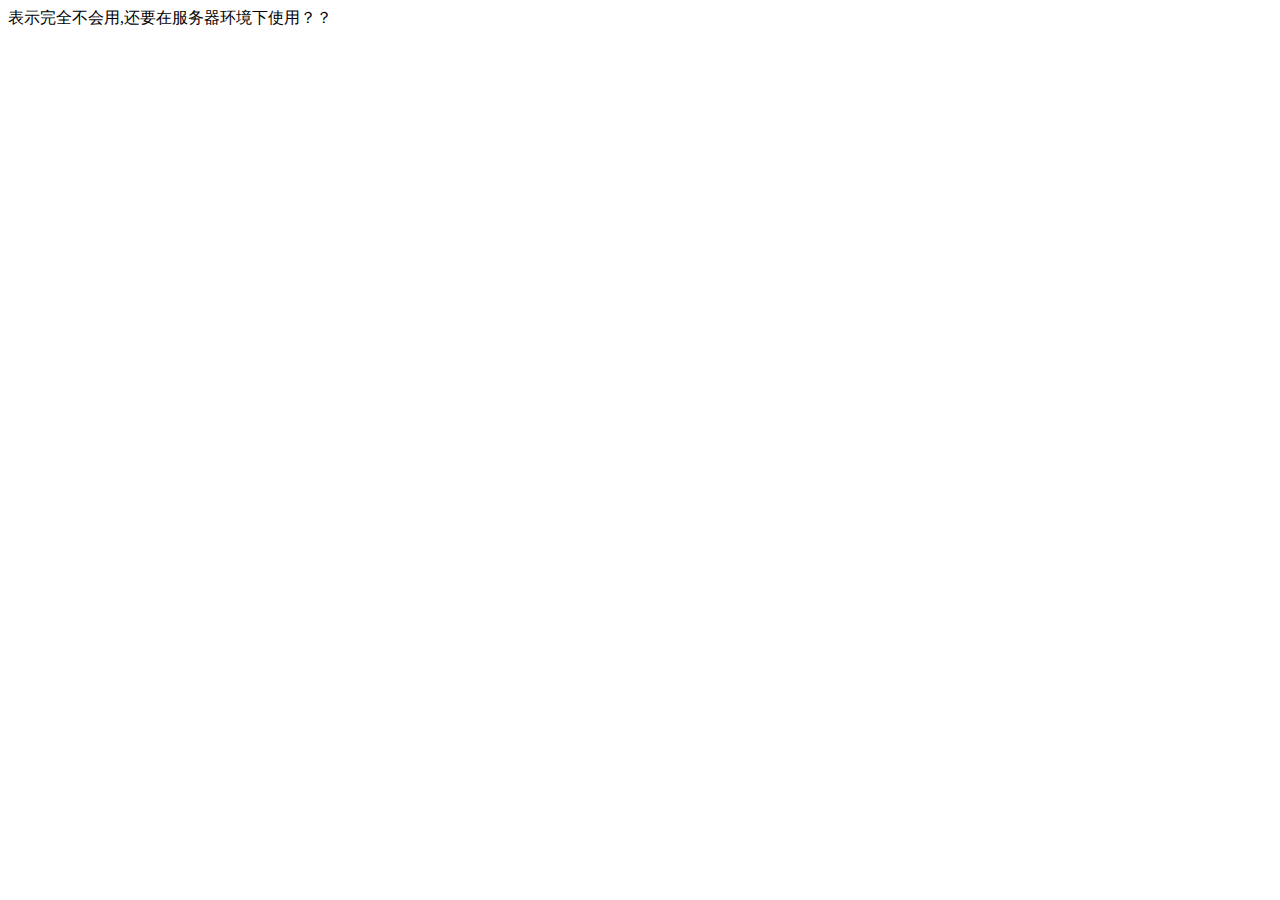
<file: less/index.html>
<!DOCTYPE html>
<html lang="en">
<head>
    <meta charset="UTF-8">
    <meta name="viewport" content="width=device-width, initial-scale=1.0">
    <meta http-equiv="X-UA-Compatible" content="ie=edge">
    <link rel="stylesheet/less" href="index.less">
    <title>Document</title>
</head>
<body>
    表示完全不会用,还要在服务器环境下使用？？
</body>
</html>
</file>
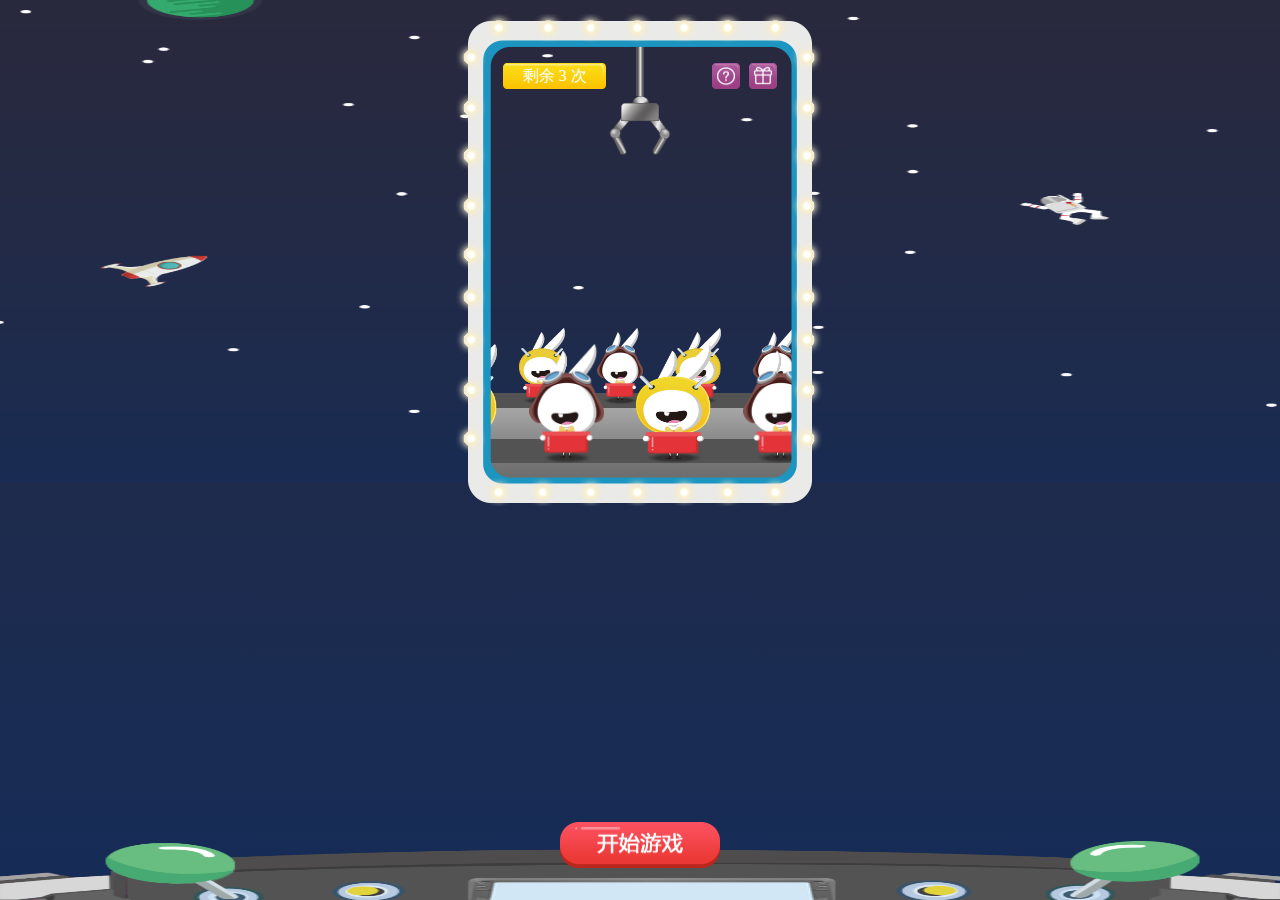
<file: 夹娃娃/index.html>
<!DOCTYPE html>
<html>

<head>
	<meta charset="utf-8">
	<meta name="viewport" content="initial-scale=1.0, maximum-scale=1.0, user-scalable=no" />
	<title></title>
	<link rel="stylesheet" type="text/css" href="css/index.css" />
	<script type="text/javascript">
		document.addEventListener('plusready', function () {
			//console.log("所有plus api都应该在此事件发生后调用，否则会出现plus is undefined。"
		});
	</script>
</head>

<body>
	<div class="main">
		<div class="domBox">
			<div class="jixiebi">
				<div class="jixiebiTou">
				</div>
				<div class="jixiezhuaL">
				</div>
				<div class="jixiezhuaR">
				</div>
				<div class="rabbitItem">
				</div>
			</div>
			<div class="topBtn">
				<div class="gameNum">
					剩余<span class="gametime"> 3 </span>次
				</div>
				<div class="Btns">
					<span class="helpBtn"></span>
					<span class="jiangpinBtn"></span>
				</div>
			</div>
			<div class="domBoxBg">

			</div>
			<div class="domBoxBg2">

			</div>
			<div class="rabbitBox">
				<div class="smallRabbit">
					<div class="smallRabbitItem">

					</div>
					<div class="smallRabbitItem smallyelloRabbit">

					</div>
					<div class="smallRabbitItem">

					</div>
					<div class="smallRabbitItem smallyelloRabbit">

					</div>
					<div class="smallRabbitItem ">

					</div>
					<div class="smallRabbitItem smallyelloRabbit">

					</div>
					<div class="smallRabbitItem">

					</div>
					<div class="smallRabbitItem smallyelloRabbit">

					</div>
				</div>
				<div class="bigRabbit">
					<div class="BigRabbitItem yelloRabbit">
					</div>
					<div class="BigRabbitItem">

					</div>
					<div class="BigRabbitItem yelloRabbit">

					</div>
					<div class="BigRabbitItem">

					</div>
				</div>
			</div>
		</div>
	</div>
	<div class="control">
	</div>
	<div class="play"></div>
	<div class="alret">
		<h1>恭喜你获得6.18元</h1>
		<img src="img/liwu.png" alt="" />
	</div>

	<div class="note module">
		<div class="nip box ">
			<div>
				<h1>恭喜你，夹到兔子啦</h1>
				<p>我终于夹到兔子了，手气好到爆炸，前面几次都有好东西，好玩~~~</p>
				<div class="like">
					<span class="likenum" id="likenum">268</span>人点赞
				</div>
			</div>
		</div>
		<div class="comment">
			<div style="color: #4178f9;padding:10px;font-size:0.9rem;">最新评论</div>
			<div>
				<ul>
					<li>我终于夹到兔子了，手气好到爆炸，前面几次都有好东西，好玩~~~,我要分享给我朋友 </li>
					<li>我终于夹到兔子了，手气好到爆炸，前面几次都有好东西，好玩~~~，我要分享给我朋友</li>
					<li>我终于夹到兔子了，手气好到爆炸，前面几次都有好东西，好玩~~~，我要分享给我朋友</li>
					<li>我终于夹到兔子了，手气好到爆炸，前面几次都有好东西，好玩~~~，我要分享给我朋友</li>
					<li>我终于夹到兔子了，手气好到爆炸，前面几次都有好东西，好玩~~~，我要分享给我朋友</li>
					<li style="text-align:center;">加载完成</li>
				</ul>
			</div>
			<div class="commentL">
				我要评论
			</div>
			<div class="commentR">
				点赞一下
			</div>
		</div>
	</div>
	<div class="fail box module">
		<h2 s>好可惜！失败啦</h2>
		<p style="font-size:0.6rem;">什么都没有夹到，请再试一次</p>
		<p style="padding: 20px;font-size: 1rem;padding-top:35px;">再试一次</p>
	</div>
	<div class="gift box module">
		<h1>恭喜你!成功了</h1>
		<img src="img/liwu.png" alt="" />
		<p style="color:#43b3f7;padding:10px;font-size: 0.7rem;">你获得一个抵用劵，你可以在我的礼物中查看！</p>
		<p style="color:#9cadb7;padding:5px;">优惠码：256464adfada</p>
		<p style="padding: 20px;font-size: 1.1rem;">再来一次</p>
	</div>
	<div class="whitebg"></div>
	<div class="mark"></div>
</body>
<script type="text/javascript" src="js/jquery-1.11.0.js"></script>
<script type="text/javascript">
	window.onload = function () {
		var playGameBox = document.querySelector(".play"), //开始游戏按钮
			gameNumBox = document.querySelector(".gameNum"), //游戏次数
			helpBtnBox = document.querySelector(".helpBtn"), //帮助按钮
			jiangpinBtnBox = document.querySelector(".jiangpinBtn"), //奖品按钮
			smallRabbitBox = document.querySelector(".smallRabbit"), //小兔子行
			smallRabbitItemBox = document.querySelector(".smallRabbitItem"), //小兔子
			bigRabbitBox = document.querySelector(".bigRabbit"), //大兔子行
			BigRabbitItemBox = document.querySelector(".BigRabbitItem"), //大兔子
			markBox = document.querySelector(".mark"), //遮罩
			jixiebiBox = document.querySelector(".jixiebi"), //机械臂
			jixiezhuaLBox = document.querySelector(".jixiezhuaL"), //左爪
			jixiezhuaRBox = document.querySelector(".jixiezhuaR"), //右爪
			alertBox = document.querySelector(".alret"), //弹出层
			rabbitItem = document.querySelector(".rabbitItem"); //夹娃娃
		    note = document.querySelector(".note"); //字条
		    gift = document.querySelector(".gift"); //礼盒
		    fail = document.querySelector(".fail"); //失败
		    whitebg = document.querySelector(".whitebg"); //白色背景
            likenum = document.querySelector(".likenum")//点赞数
            commentR = document.querySelector(".commentR")//点赞

		var smallRabbitItemBoxW = smallRabbitBox.offsetWidth;
		var bigRabbitItemBoxW = bigRabbitBox.offsetWidth;

		var smallRabbitItemBoxAll = document.querySelectorAll(".smallRabbitItem");
		var bigRabbitItemItemBoxAll = document.querySelectorAll(".BigRabbitItem");

		bigRabbitBox.style.width = bigRabbitItemItemBoxAll.length * bigRabbitItemItemBoxAll[0].offsetWidth + "px"
		smallRabbitBox.style.width = smallRabbitItemBoxAll.length * smallRabbitItemBoxAll[0].offsetWidth + "px"
		// console.log(smallRabbitItemBoxAll.length + "-->" + smallRabbitItemBoxW)
		// console.log(bigRabbitItemBoxW)
		var bigtime = setInterval(function () {
			$(bigRabbitBox).animate({
				"left": -(bigRabbitItemItemBoxAll[0].offsetWidth) + "px"
			}, 1000, "linear", function () {
				$(".bigRabbit :first-child").appendTo($(bigRabbitBox));
				$(bigRabbitBox).css("left", 0)
			})
		}, 30)
		var smalltime = setInterval(function () {
			$(smallRabbitBox).animate({
				"left": -(smallRabbitItemBoxAll[0].offsetWidth) + "px"
			}, 1000, "linear", function () {
				$(".smallRabbit :first-child").appendTo($(smallRabbitBox));
				$(smallRabbitBox).css("left", 0)
			})
		}, 30)
		var success = false;
		rabbitItem.onclick = function () {
			var num = parseInt(100 * Math.random());
			whitebg.style.display = "block";
			if (num % 3 == 0) {
				note.style.display = "block";
			} else if (num % 3 == 1) {
				gift.style.display = "block";
			} else if (num % 3 == 2) {
				fail.style.display = "block";
			}
		}
		whitebg.onclick = function () {
			whitebg.style.display = "none";
			note.style.display = "none";
			gift.style.display = "none";
			fail.style.display = "none";
		}
		// note.onclick = function () {
		// 	note.style.display = "none";
		// 	whitebg.style.display = "none";
		// }
        commentR.onclick = function () {
			var i=document.querySelector(".likenum").innerHTML;
			var i=parseInt(i)+1;//parseInt解析字符串并返回一个整数
			document.querySelector(".likenum").innerHTML=i;
		}
		playGameBox.onclick = function () {
			var a=document.querySelector(".gametime").innerHTML;
			if (a > 0) {
			var a=parseInt(a)-1;
			document.querySelector(".gametime").innerHTML=a;
		}
			jixiebiBox.style.height = 330 + "px"; //style.height设置高度
			setTimeout(function () {
				jixiezhuaLBox.style.transform = "rotate(0deg)"; // style.transform旋转角度
				jixiezhuaRBox.style.transform = "rotate(0deg)";
				rabbitItem.style.display = "none";

				if (!success) {
					setTimeout(function () {
						jixiebiBox.style.height = 74.88 + "px";
						jixiezhuaLBox.style.transform = "rotate(-30deg)";
						jixiezhuaRBox.style.transform = "rotate(30deg)";
						rabbitItem.style.display = "block";
					}, 500)
				} else {
				}
			}, 200)
		}
		if (success) {
			clearInterval(bigtime);
		}
	}
</script>

</html>
</file>
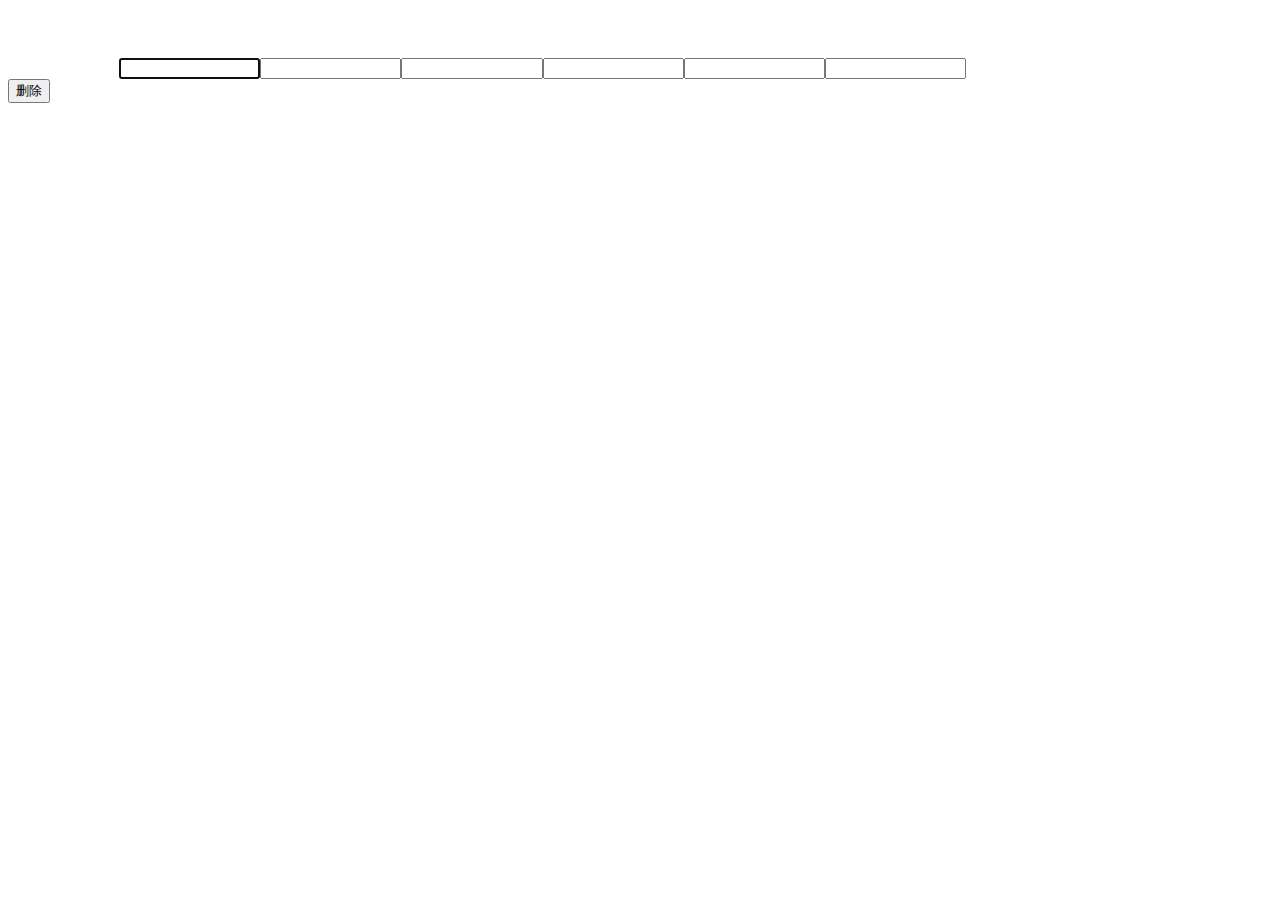
<file: 支付密码框/index.html>
<!DOCTYPE html>
<html lang="en">

<head>
    <meta charset="UTF-8">
    <meta name="viewport" content="width=device-width, initial-scale=1.0">
    <meta http-equiv="X-UA-Compatible" content="ie=edge">
    <title>自定义</title>
    <style>
        #contain {
            text-align: center;
            padding-top: 50px;
            width: 80%;
            margin: auto;
            display: flex;
            flex: auto;
        }

        body {
            position: absolute;
            height: 100%;
            overflow: hidden
        }

        .iptStyle {
            width: 15%;
            text-align: center;
        }
    </style>
</head>

<body>
    <div id="contain">
        <input class="iptStyle" type="tel" maxlength="1" />
        <input class="iptStyle" type="tel" maxlength="1" />
        <input class="iptStyle" type="tel" maxlength="1" />
        <input class="iptStyle" type="tel" maxlength="1" />
        <input class="iptStyle" type="tel" maxlength="1" />
        <input class="iptStyle" type="tel" maxlength="1" />
    </div>
    <button id="btn">删除</button>

    <script>
        var inputList = document.getElementsByTagName("input");
        var btn = document.getElementById("btn");
        var mainBody = document.body;
        var numArray = [];

        mainBody.onmousedown = function (event) {
            event.preventDefault();/*阻止默认失去焦点事件*/
        }
        
        for (let i = 0; i < inputList.length; i++) {
            inputList[i].index = i;
            inputList[i].setAttribute("readOnly", 'true');
            inputList[0].removeAttribute("readOnly");
            inputList[0].focus();

            inputList[i].onkeyup = function () {
                let nextIndex = i + 1;
                if (i < 5) {
                    inputList[i].setAttribute("readOnly", 'true');
                    inputList[nextIndex].removeAttribute("readOnly");
                    inputList[nextIndex].focus();
                };
                if(i<=5){
                    console.log(i);
                //   numArray.push(inputList[i].value);5
                  
                }

                console.log(inputList[5].value);
                // if(i<5){
                //     title += inputList[i].value + '';
                //     console.log(title);
                // }
                // if (inputList[5].value !== '') {
                //     // console.log(title);
                // }

            };

            btn.onmousedown = function (event) {
                var focusObj = document.activeElement;
                let lastindex = focusObj.index - 1;
                if (lastindex >= 0) {
                    inputList[lastindex].removeAttribute("readOnly");
                    inputList[focusObj.index].setAttribute("readOnly", 'true');
                    inputList[focusObj.index].value = '';
                    inputList[lastindex].focus();
                } else {
                    inputList[0].value = '';
                }
            };
        }


    </script>
</body>

</html>
</file>
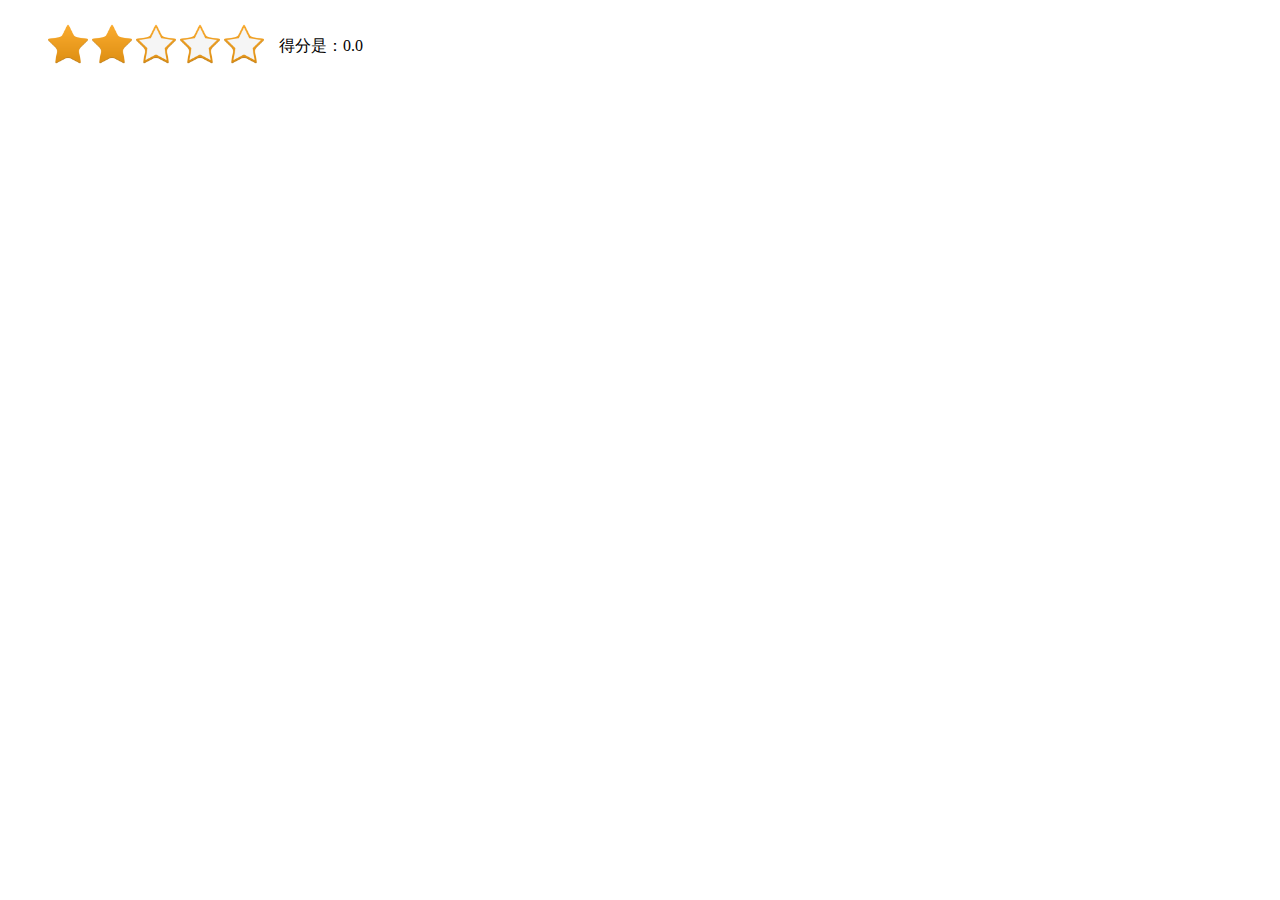
<file: demo/comment/index.html>
<!DOCTYPE html>
<html>

<head>
    <meta charset="UTF-8">
    <title>星星评论</title>
    <script src="jquery-3.2.1.js"></script>
    <style>
        li {
            list-style: none;
            display: inline-block;
        }

        .contain img {
            width: 40px;
        }

        .contain {
            /* display: flex; */
            display: table;
        }

        .score {
            /* vertical-align: middle; */
            display: table-cell;
            vertical-align: middle;
            padding-left: 15px;
        }
    </style>
</head>

<body>
    <div class="contain">
        <ul>
            <li>
                <img src="star-empty.png" alt="星星">
            </li>
            <li>
                <img src="star-empty.png" alt="星星">
            </li>
            <li>
                <img src="star-empty.png" alt="星星">
            </li>
            <li>
                <img src="star-empty.png" alt="星星">
            </li>
            <li>
                <img src="star-empty.png" alt="星星">
            </li>
        </ul>
        <div class="score">得分是：0.0</div>
    </div>

    <script>
        $(function () {
            var $contain = $(".contain")
            var $star = $(".contain li");
            // var $score = $(".score");
            var num = 2;

            function init(num) {
                $star.each(function (index) {
                    if (index < num) {
                        $(this).children("img").attr("src", "star-full.png");
                    } else {
                        $(this).children("img").attr("src", "star-empty.png");
                    }
                })
            };
            init(num);
            $star.on("mouseover", function () {
                init($(this).index() + 1);
                $star.on("click", function () {
                    num = $(this).index() + 1;
                })
            });
            $contain.on("mouseout", function () {
                init(num);
            })

        })
    </script>
</body>

</html>
</file>
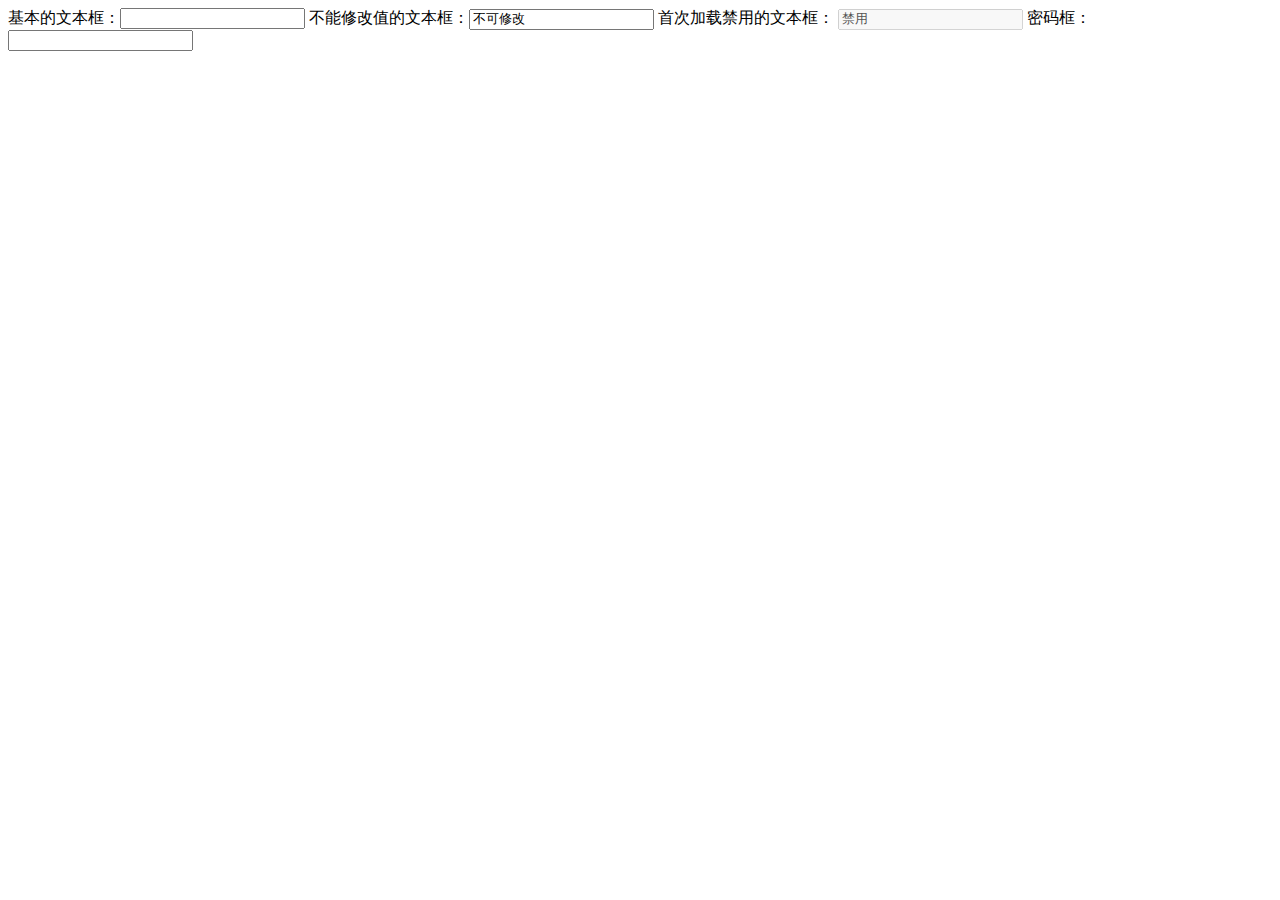
<file: Input/demo1.html>
<!DOCTYPE html>
<html>
<head>
    <meta charset="UTF-8">
    <meta name="viewport" content="width=device-width, initial-scale=1.0">
    <meta http-equiv="X-UA-Compatible" content="ie=edge">
    <title>常用表单元素</title>
</head>
<body>
    <form action="" method="POST"> <!-- action指向的是表单提交到哪里 method的属性是指提交方式的请求-->
        基本的文本框：<input type="text" name="uesrname" id="username"><!-- id作为元素的唯一标识符，name作为与服务器交互数据的HTML元素的服务器端的标示。 -->
        不能修改值的文本框：<input type="text" name="username" readonly value="不可修改"> <!--readonly属性指定文本框内的值不允许修改,可允许js修改-->
        首次加载禁用的文本框： <input type="text"name="username" disabled value="禁用">
        密码框：<input type="password">
    </form>
</body>
</html>
</file>
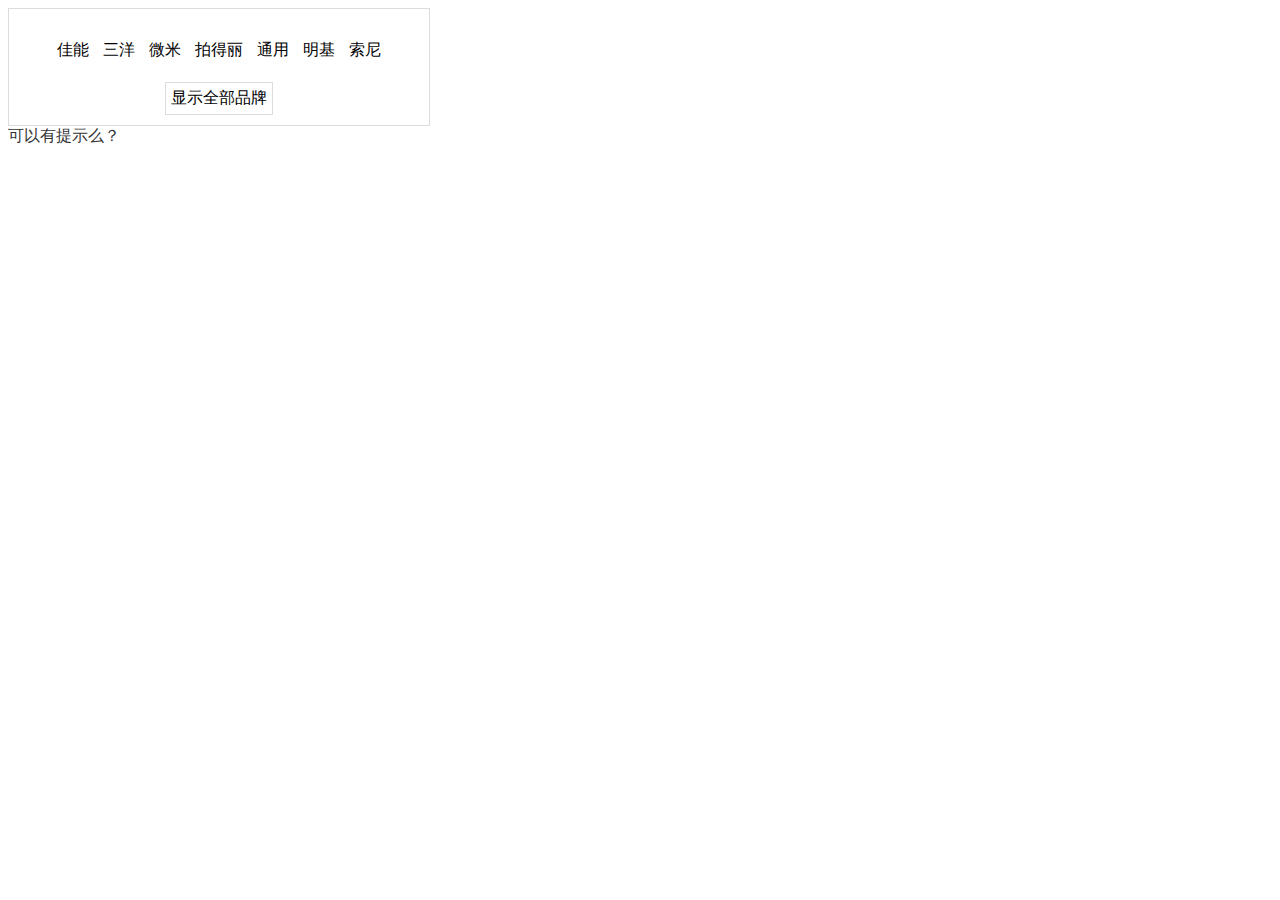
<file: jqCase/case1.html>
<!DOCTYPE html>
<html>

<head>
    <meta charset="utf-8" />
    <meta http-equiv="X-UA-Compatible" content="IE=edge">
    <title>jqueryCase1</title>
    <meta name="viewport" content="width=device-width, initial-scale=1">
    <script src="jquery-3.2.1.js"></script>
    <style>
        a {
            text-decoration: none;
            color: #fff;
        }

        li {
            list-style-type: none;
            padding: 5px;
        }

        .content {
            background: #dcdcdc;
            width: 250px;
            padding: 10px;
            color: #fff;
        }

        .list>li {
            border: 1px solid #a39f9f;
        }

        li>ul {
            display: none;
        }

        .current {
            background: rgb(133, 169, 236);
        }

        .brand {
            width: 400px;
            border: 1px solid #dcdcdc;
            text-align: center;
            padding: 10px;
        }

        .brand ul li {
            display: inline-block;
        }

        /* .brand ul li:nth-child(6)~li {
            display: none;
        } */

        .brand ul {
            padding-left: 0 !important;
        }

        .showMore {
            border: 1px solid #dcdcdc;
            display: inline-block;
            padding: 5px;
        }

        .showMore a {
            color: #333;
        }

        .promoted {
            color: #0007ff;
        }
    </style>
</head>

<body>
    <!-- <div class="content">
        <ul class="list">
            <li>
                <a href="#">衬衫</a>
                <ul>
                    <li>短袖衬衫</li>
                    <li>长袖衬衫</li>
                </ul>
            </li>
            <li>
                <a href="#">卫衣</a>
                <ul>
                    <li>短袖卫衣</li>
                    <li>长袖卫衣</li>
                </ul>
            </li>
            <li>
                <a href="#">裤子</a>
                <ul>
                    <li>七分裤</li>
                    <li>九分裤</li>
                </ul>
            </li>
        </ul>
    </div>

    <div>
        <table id="tb">
            <tbody>
                <tr>
                    <td>第一行</td>
                </tr>
                <tr>
                    <td>第二行</td>
                </tr>
                <tr>
                    <td>第三行</td>
                </tr>
                <tr>
                    <td>第四行</td>
                </tr>
                <tr>
                    <td>第五行</td>
                </tr>
            </tbody>
        </table>
    </div> -->

    <div class="brand">
        <ul>
            <li>佳能</li>
            <li>三洋</li>
            <li>微米</li>
            <li>拍得丽</li>
            <li>通用</li>
            <li>明基</li>
            <li>索尼</li>
            <li>德之杰</li>
            <li>松下</li>
            <li>理光</li>
            <li>奥林巴斯</li>
            <li>爱国者</li>
        </ul>
        <div class="showMore">
            显示全部品牌
        </div>
    </div>

    <!-- <div class="fruits">
        <ul>
            <li title="苹果">苹果</li>
            <li title="橘子">橘子</li>
            <li title="菠萝">菠萝</li>
            <li title="哈蜜瓜">哈蜜瓜</li>
        </ul>
    </div> -->



    <a href="#" title="提示什么的" style="color: #333">可以有提示么？</a>
    <script>
        var $j = jQuery.noConflict(); //可以避免和其他的库冲突很好用 后面的这个jQuery.noConflict()其实是将变量$的控制权让渡给prototype
        $j(function () { // 这个是$（document）.ready 的简写法 建议一行写一个操作
            $j(".list > li > a ").click(function () {
                $j(this).addClass("current") // 给当前元素添加class
                    .next().show() // 下一个元素显示
                    .parent().siblings().children("a").removeClass("current")  // 同级元素a移除current样式
                    .next().hide(); // 它们的下一个元素隐藏
                return false;
            });
            var trs = $j("tbody tr:even").css("background", "#dcdcdc");

            var morlist = $j(".brand ul li:gt(6)")
            morlist.hide();
            $j(".showMore").click(function () {
                morlist.toggle();  //这边是改进后的方法
                $j("li").filter(":contains('三洋')")
                    .toggleClass("promoted")
                if (morlist.is(":visible")) {
                    $j(this).text("精简显示品牌");
                } else {
                    $j(this).text("显示全部品牌");
                }
                //     if (morlist.is(":visible")) { // 如果元素是显示
                //         morlist.hide();
                //         $j("li").removeClass("promoted")
                //         $j(this).text("显示全部品牌");
                //     } else {
                //         morlist.show();
                //         $j(this).text("精简显示品牌");
                //         $j("li").filter(":contains('三洋')")
                //             .addClass("promoted")
                //     }
            });


            // $j("ul").append($j("<li>榴莲</li>"))
        })
    </script>
</body>

</html>
</file>
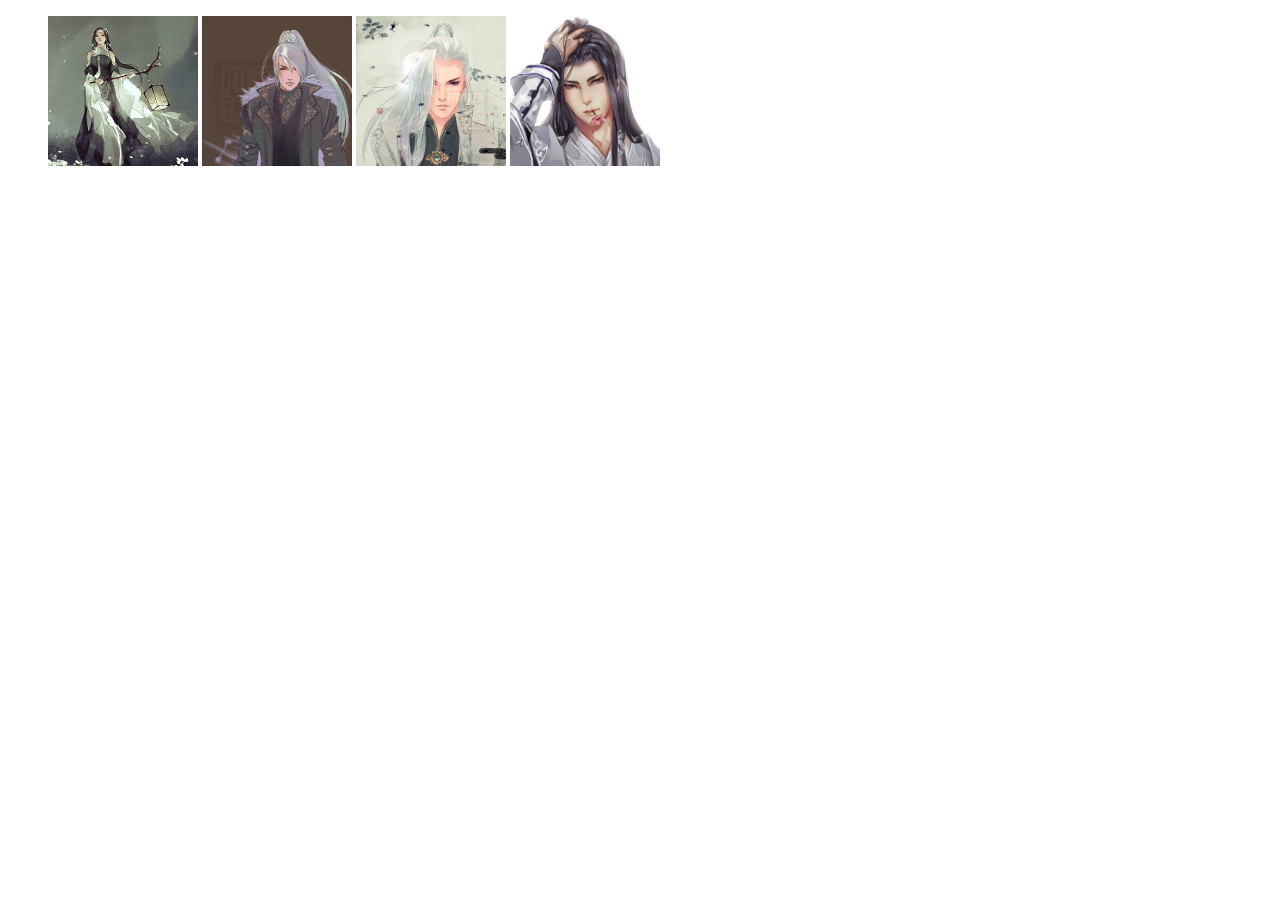
<file: jqCase/case2.html>
<!DOCTYPE html>
<html lang="en">

<head>
    <meta charset="UTF-8">
    <meta name="viewport" content="width=device-width, initial-scale=1.0">
    <meta http-equiv="X-UA-Compatible" content="ie=edge">
    <title>图片提示</title>
    <script src="jquery-3.2.1.js"></script>
    <style>
        .img-alt img {
            width: 150px;
            height: 150px;
        }

        img {
            width: 100%;
            height: 100%;
        }

        li {
            display: inline-block;
        }

        #tooltip {
            width: 300px;
            height: 300px;
            position: absolute;
        }

        #tooltip div {
            background-color: black;
            color: #fff;
            margin-top: -34px;
            padding: 5px;
            text-align: center;
            z-index: 10;
            opacity: 0.6;
        }
    </style>
</head>

<body>
    <div class="img-alt">
        <ul>
            <li>
                <img src="images/jx1.jpg" alt="剑三" title="剑三花姐">
            </li>
            <li>
                <img src="images/jx2.jpg" alt="剑三" title="剑三炮哥">
            </li>
            <li>
                <img src="images/jx3.jpg" alt="剑三" title="剑三道长">
            </li>
            <li>
                <img src="images/jx4.jpg" alt="剑三" title="剑三花哥">
            </li>
        </ul>
    </div>

    <script>
        $(function () {
            var x = 10;
            var y = 20;
            $(".img-alt img").mouseover(function (e) {
                this.myTitle = this.title;
                this.title = '';
                var imgTitle = this.myTitle ? "<div>" + this.myTitle + "</div>" : ""; // 提示文字
                var toolimg = "<div id='tooltip'><img src='" + this.src + "'alt='产品预览图'/>" + imgTitle + "</div>";
                $("body").append(toolimg); //添加div到文本中
                $("#tooltip")
                    .css({
                        "top": (e.pageY + y) + "px",
                        "left": (e.pageX + x) + "px"
                    });
            }).mouseout(function () {
                this.title = this.myTitle;
                $("#tooltip").remove(); //移除
            })
        });
    </script>
</body>

</html>
</file>
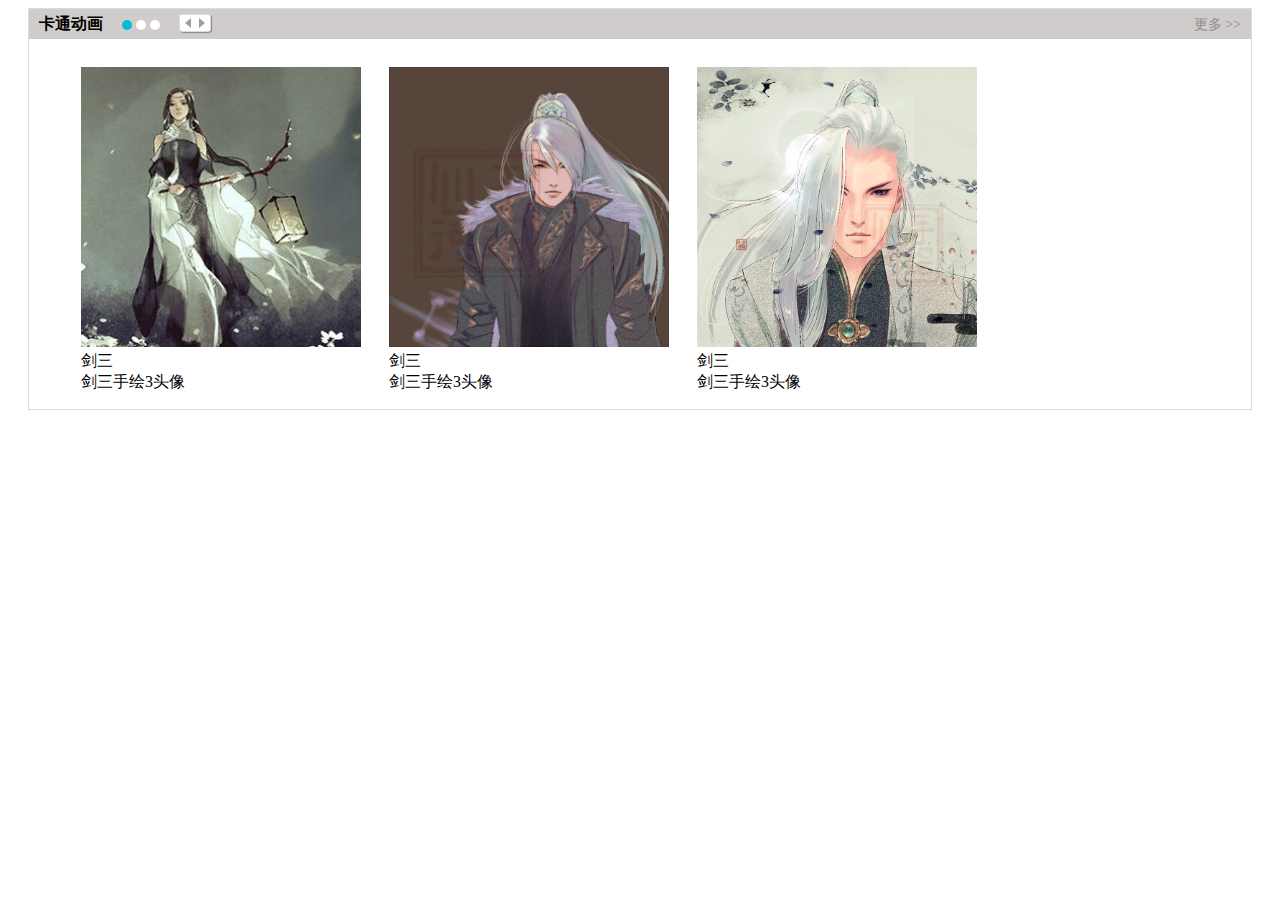
<file: jqCase/case3.html>
<!DOCTYPE html>
<html lang="en">

<head>
    <meta charset="UTF-8">
    <meta name="viewport" content="width=device-width, initial-scale=1.0">
    <meta http-equiv="X-UA-Compatible" content="ie=edge">
    <title>Document</title>
    <script src="jquery-3.2.1.js"></script>
    <style>
        a {
            text-decoration: none;
        }

        li {
            list-style: none;
            display: inline-block;
        }

        .slider {
            border: 1px solid #dcdcdc;
            margin: 0 20px;
            overflow: hidden;
            height: 400px;
        }

        .title {
            font-weight: 600;
            padding-right: 15px;
        }

        .contain-header {
            background: #d1cccc;
            padding: 0px 10px;
            height: 30px;
            line-height: 30px;

        }

        .contain-header div {
            display: inline-block;
        }

        .dot {
            padding-right: 15px;
        }

        .dot div {
            background: #fff;
            width: 10px;
            height: 10px;
            vertical-align: middle;
            border-radius: 50%;
            cursor: pointer;
        }

        .selected {
            background: #00bcd4 !important;
        }

        .paging {
            border: 1px solid #dcdcdc;
            height: 16px;
            position: relative;
            line-height: 8px;
            top: -4px;
            background: #fff;
            border-radius: 12%;
            box-shadow: 1px 1px 1px #888;
        }

        .bt-left {
            width: 0;
            height: 0;
            border: 5px solid transparent;
            border-right: 6px solid #9e9e9e;
            top: 3px;
            position: relative;
            cursor: pointer;
            margin-right: 4px;
        }

        .bt-right {
            width: 0;
            height: 0;
            border: 5px solid transparent;
            border-left: 6px solid #9e9e9e;
            top: 3px;
            position: relative;
            cursor: pointer;
        }

        .more {
            float: right;
            vertical-align: middle;
        }

        .more a {
            font-size: 14px;
            color: #8f8a8a;
        }

        .contain img {
            width: 100%;
            height: 250px;
        }

        .contain {
            width: 100%;
            /* display: flex; */
        }

        .item {
            padding: 12px;
        }

        .item img {
            width: 280px;
            height: 280px;
        }
    </style>
</head>

<body>
    <!-- <div id="content">
        外层div元素
        <span>内层div元素</span>
        外层div元素
    </div>-->
    <!-- <div id="msg"></div> 
    <form action="case1.html">
        用户名：<input type="text" id="username" placeholder="请输入用户名">
        <input type="submit" value="提交" id="sub">
    </form> -->

    <div class="slider">
        <div class="contain-header">
            <div class="title">卡通动画</div>
            <div class="dot">
                <div class="selected">&nbsp;</div>
                <div>&nbsp;</div>
                <div>&nbsp;</div>
            </div>
            <div class="paging">
                <div class="bt-left"></div>
                <div class="bt-right"></div>
            </div>
            <div class="more">
                <a href="#">更多 >></a>
            </div>
        </div>
        <ul>
            <li>
                <div class="item">
                    <img src="images/jx1.jpg" alt="头像">
                    <div>剑三</div>
                    <div>剑三手绘3头像</div>
                </div>
            </li>
            <li>
                <div class="item">
                    <img src="images/jx2.jpg" alt="头像">
                    <div>剑三</div>
                    <div>剑三手绘3头像</div>
                </div>
            </li>
            <li>
                <div class="item">
                    <img src="images/jx3.jpg" alt="头像">
                    <div>剑三</div>
                    <div>剑三手绘3头像</div>
                </div>
            </li>
            <li>
                <div class="item">
                    <img src="images/jx1.jpg" alt="头像">
                    <div>剑三</div>
                    <div>剑三手绘3头像</div>
                </div>
            </li>
            <li>
                <div class="item">
                    <img src="images/jx1.jpg" alt="头像">
                    <div>剑三</div>
                    <div>剑三手绘3头像</div>
                </div>
            </li>
            <li>
                <div class="item">
                    <img src="images/jx1.jpg" alt="头像">
                    <div>剑三</div>
                    <div>剑三手绘3头像</div>
                </div>
            </li>
        </ul>
    </div>
    <script>
        // $(function () {
        //     $("span").bind("click", function (e) {
        //         var txt = $("#msg").html() + "<p>内层元素被点</p>";
        //         $("#msg").html(txt);
        //         e.stopPropagation();  //停止冒泡事件
        //     });
        //     $("#content").bind("click", function () {
        //         var txt = $("#msg").html() +"<p>外层元素被点</p>";
        //         $("#msg").html(txt);
        //     });
        //     $("body").bind("click", function () {
        //         var txt = $("#msg").html() + "<p>body元素被点</p>";
        //         $("#msg").html(txt);
        //     });

        //     $("#sub").bind("click",function(event){
        //       var username =  $("#username").val();
        //       if(username ==""){
        //           $("#msg").html("<p>文本框不能为空</p>");
        //             // event.preventDefault() // 阻止默认行为 ,一切阻止的行为都可以用return行为；          
        //             return false;
        //       }
        //     })
        // })

        $(function () {
            var page = 1; //初始化当前版面为一
            var i = 4; // 每个版面放4张图片
            
            $(".bt-right").bind("click", function () {
                var $v_width = $("ul").width();
                
            })
        })
    </script>
</body>

</html>
</file>
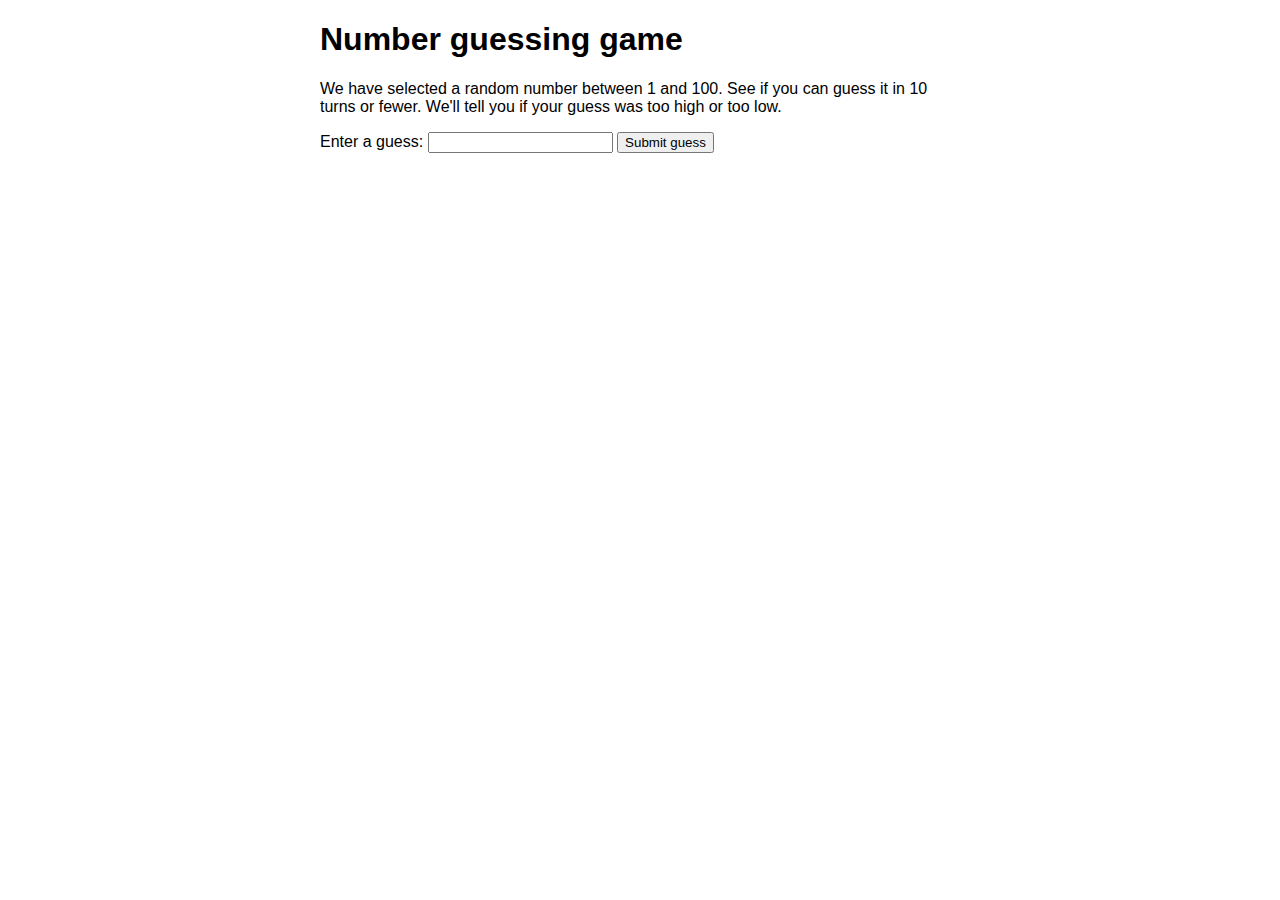
<file: KnowJS/demo3MDN.html>
<!DOCTYPE html>
<html>

<head>
    <meta charset="utf-8">

    <title>Number guessing game</title>

    <style>
        html {
            font-family: sans-serif;
        }

        body {
            width: 50%;
            max-width: 800px;
            min-width: 480px;
            margin: 0 auto;
        }

        .lastResult {
            color: white;
            padding: 3px;
        }
    </style>
</head>

<body>
    <h1>Number guessing game</h1>

    <p>We have selected a random number between 1 and 100. See if you can guess it in 10 turns or fewer. We'll tell you if your
        guess was too high or too low.</p>

    <div class="form">
        <label for="guessField">Enter a guess: </label>
        <input type="text" id="guessField" class="guessField">
        <input type="submit" value="Submit guess" class="guessSubmit">
    </div>

    <div class="resultParas">
        <p class="guesses"></p>
        <p class="lastResult"></p>
        <p class="lowOrHi"></p>
    </div>

    <script>
        // 这个是我的版本 ，完全写不出来
        // var randomNum = Math.floor((Math.random() * 100) + 1) //获取1到100的随机数
        // //   for(var i = 1; i<=10; i++){ //玩家从1开始

        // //   }
        // function games(val) { //为玩家提供一个猜游戏的方法
        //     var inputVal = document.getElementById("guessField").value //获取用户输入的值
        //     if (inputVal == randomNum) { //检查是否是正确数字
        //         console.log("恭喜你闯关成功")
        //     } else {
        //         console.log("很遗憾失败了")
        //     }
        // }
        // var btn = document.querySelector(".guessSubmit")
        // btn.addEventListener("click", games) //指定元素添加点解事件句柄

        // 这个是官方版本
        
    </script>
</body>

</html>
</file>
<file: 夹娃娃/css/index.css>
html,
body,
div,
span,
applet,
object,
iframe,
h1,
h2,
h3,
h4,
h5,
h6,
p,
blockquote,
pre,
a,
abbr,
acronym,
address,
big,
cite,
code,
del,
dfn,
em,
img,
ins,
kbd,
q,
s,
samp,
small,
strike,
strong,
sub,
sup,
tt,
var,
b,
u,
i,
center,
dl,
dt,
dd,
ol,
ul,
li,
fieldset,
form,
label,
legend,
table,
caption,
tbody,
tfoot,
thead,
tr,
th,
td,
article,
aside,
canvas,
details,
embed,
figure,
figcaption,
footer,
header,
hgroup,
menu,
nav,
output,
ruby,
section,
summary,
time,
mark,
audio,
video {
  margin: 0;
  padding: 0;
  border: 0;
  font-size: 100%;
  font: inherit;
  vertical-align: baseline;
}


/* HTML5 display-role reset for older browsers */

article,
aside,
details,
figcaption,
figure,
footer,
header,
hgroup,
menu,
nav,
section {
  display: block;
}

body {
  line-height: 1;
}

ol,
ul {
  list-style: none;
  margin: 5px;
}

blockquote,
q {
  quotes: none;
}

blockquote:before,
blockquote:after,
q:before,
q:after {
  content: '';
  content: none;
}

table {
  border-collapse: collapse;
  border-spacing: 0;
}

body,
html {
  position: relative;
  width: 100%;
  height: 100%;
  background: linear-gradient(#29293e, #152c57);
}

.mainTit {
  width: 100%;
  height: 4.18rem;
  line-height: 4.18rem;
  text-align: center;
  font-size: 1.56rem;
  color: #333;
  background-color: #fff;
}

@media screen and (max-width: 320px) {
  .main {
    position: relative;
    transform: scale(0.8);
    left: -8px;
    top: -50px;
  }
}

.main {
  width: 100%;
  height: 28.81rem;
  background: url(../img/beijing.png) center top no-repeat;
  background-size: 100% 41.68rem;
  padding-top: 1.31rem;
}

.main .domBox {
  position: relative;
  width: 21.5rem;
  height: 30.12rem;
  margin: 0 auto;
}

.main .domBox .jixiebi {
  position: absolute;
  left: 0;
  right: 0;
  margin: 0 auto;
  width: 2.43rem;
  transition: all .5s;
  height: 4.68rem;
  background: url(../img/guanzi.png) center top no-repeat;
  background-size: 0.5rem 100%;
}

.main .domBox .jixiebi .jixiebiTou {
  position: absolute;
  left: 0;
  right: 0;
  margin: 0 auto;
  bottom: -25px;
  width: 2.43rem;
  height: 1.56rem;
  background: url(../img/jixiebitou.png) center center no-repeat;
  background-size: 2.43rem 1.56rem;
  z-index: 9;
}

.main .domBox .jixiebi>div {
  position: absolute;
  width: 1.87rem;
  height: 2.18rem;
  transition: all .25s;
}

.main .domBox .jixiebi .jixiezhuaL {
  left: -10px;
  bottom: -55px;
  background: url(../img/zuobian.png) center top no-repeat;
  background-size: 1.87rem 2.18rem;
  transform: rotate(-30deg);
}

.main .domBox .jixiebi .jixiezhuaR {
  left: 18px;
  bottom: -55px;
  background: url(../img/youbian.png) center top no-repeat;
  background-size: 1.87rem 2.18rem;
  transform: rotate(30deg);
}

.main .domBox .topBtn {
  position: absolute;
  width: 21.5rem;
  height: 1.4rem;
  top: 2.62rem;
}

.main .domBox .topBtn .gameNum {
  float: left;
  width: 103.5px;
  height: 1.62rem;
  line-height: 1.62rem;
  text-align: center;
  font-size: 16px;
  color: #FFFFFF;
  margin-left: 2.18rem;
  background: url(../img/gameNum.png) center center no-repeat;
  background-size: 103.5px 1.62rem;
}

.main .domBox .topBtn .Btns {
  float: right;
  width: 6.25rem;
  height: 1.62rem;
  font-size: 0;
}

.main .domBox .topBtn .Btns span {
  display: inline-block;
  width: 1.75rem;
  height: 1.62rem;
}

.main .domBox .topBtn .Btns .helpBtn {
  background: url(../img/q1.png) center center no-repeat;
  background-size: 1.75rem 1.62rem;
  margin-right: 0.56rem;
}

.main .domBox .topBtn .Btns .jiangpinBtn {
  background: url(../img/w1.png) center center no-repeat;
  background-size: 1.75rem 1.62rem;
}

.main .domBox .domBoxBg {
  position: absolute;
  left: 0;
  top: 0;
  width: 21.5rem;
  height: 30.12rem;
  background: url(../img/lampBorder.png) center center no-repeat;
  background-size: 21.5rem 30.12rem;
  z-index: 9;
}

.main .domBox .domBoxBg2 {
  position: absolute;
  padding: 0.12rem;
  left: -15px;
  top: -7px;
  width: 23rem;
  height: 30.5rem;
  background: url(../img/lamp.png) center center no-repeat;
  background-size: 23rem 31rem;
  z-index: 9;
}

.main .domBox .rabbitBox {
  position: absolute;
  left: 0;
  right: 0;
  margin: 0 auto;
  bottom: 1.56rem;
  overflow: hidden;
  z-index: 1;
  width: 20.5rem;
  height: 9.75rem;
  background: url(../img/zhantai.png) left bottom no-repeat;
  background-size: 21.5rem 5.31rem;
}

.main .domBox .rabbitBox .bigRabbit {
  position: absolute;
  bottom: 14px;
  height: 7.5rem;
}

.main .domBox .rabbitBox .bigRabbit .BigRabbitItem {
  width: 4.68rem;
  height: 7.5rem;
  padding: 0 16px;
  float: left;
  background: url(../img/tuzi1.png) center center no-repeat;
  background-size: 4.68rem 7.5rem;
}

.main .domBox .rabbitBox .bigRabbit .yelloRabbit {
  background: url(../img/tuzi2.png) center center no-repeat;
  background-size: 4.68rem 7.5rem;
}

.main .domBox .rabbitBox .smallRabbit {
  position: absolute;
  bottom: 30px;
  height: 7.5rem;
}

.main .domBox .rabbitBox .smallRabbit .smallRabbitItem {
  width: 2.87rem;
  height: 4.84rem;
  padding: 0 16px;
  float: left;
  background: url(../img/tuzi1xiao.png) center center no-repeat;
  background-size: 2.87rem 4.84rem;
}

.main .domBox .rabbitBox .smallRabbit .smallyelloRabbit {
  background: url(../img/tuzi2xiao.png) center center no-repeat;
  background-size: 2.87rem 4.84rem;
}

.control {
  position: absolute;
  bottom: 0;
  width: 100%;
  height: 3.71rem;
  background: url(../img/control.png) center center no-repeat;
  background-size: 100% 3.71rem;
}

.play {
  position: absolute;
  bottom: 2rem;
  left: 0;
  right: 0;
  margin: 0 auto;
  z-index: 999;
  width: 10rem;
  height: 2.9rem;
  background: url(../img/playGame.png) left top no-repeat;
  background-size: 10rem 2.9rem;
}

.mark {
  display: none;
  position: absolute;
  z-index: 999;
  left: 0;
  top: 0;
  width: 100%;
  height: 100%;
  background: #000;
  opacity: 0.4;
}

.alret {
  display: none;
  position: absolute;
  height: 10.93rem;
  top: 0;
  left: 0;
  right: 0;
  bottom: 0;
  margin: auto;
  z-index: 1000;
  text-align: center;
}

.alret h1 {
  font-size: 0.87rem;
  color: #fff;
  text-align: center;
  margin-bottom: 0.78rem;
}

.alret img {
  display: inline-block;
  margin: 0 auto;
  width: 13.75rem;
  height: 9.28rem;
}


/* 夹中兔子 */
.box{
    background: #f9fbb3;
    width: 85%;
    border-radius: 20px;
}
.module{
  position: absolute;
  z-index: 1000;
  top: 0;
  left: 0;
  right: 0;
  }
.whitebg {
  display: none;
  position: absolute;
  z-index: 999;
  left: 0;
  top: 0;
  width: 100%;
  height: 100%;
  background: #fff;
  opacity: 0.95;
}
.note {
 display: none;
 height: 100%;
 width: 100%;
}

.note h1 {
  font-size: 1.2rem;
  padding: 10px;
  text-align: center;
  font-weight: 600;
  padding-top: 20px;
}

.note p {
  padding: 15px;
  font-size: 0.5rem;
  text-align: left;
  line-height: 17px;
}

.nip {
  margin: 26px;
  margin-top: 30px;
}

.like {
  margin-right: 30px;
  padding: 15px;
  position: relative;
  text-align: right;
}

.comment {
  position: absolute;
  bottom: 0;
  width: 100%;
}

.comment li {
  padding: 10px;
  border-top: 1px solid #8f8f92;
  color: #5e5e61;
  font-size: 0.5rem;
  line-height: 17px;
}

.commentL {
  width: 50%;
  background-color: red;
  display: inline-block;
  color: #fff;
  text-align:center;
  height: 30px;
  padding-top: 15px;
  font-size: 0.9rem;
}

.commentR {
  width: 50%;
  background-color: #f9a81b;
  display: inline-block;
  float: right;
  color: #fff;
  text-align: center;
  height: 30px;
  padding-top: 15px;
  font-size: 0.9rem;
}
/* 夹兔子结束 */
/* 加兔子失败 */
.fail{
  display: none;
  height: 9rem;
  bottom: 0;
  margin: auto;
  text-align: center;
}
 .fail h2{
  padding: 20px;
  font-size: 1rem;
  font-weight: 600;
}
/* end */
/* 礼盒 */
.gift{
  display: none;
  height: 17.89rem;
  bottom: 0;
  margin: auto;
  text-align: center;
}
.gift img{
  display: inline-block;
  margin: 0 auto;
  width: 9.75rem;
  height: 6.28rem;
}
.gift h1{
  padding: 20px;
  font-size: 1.2rem;
  font-weight: 600;
  color: red;
}
/* end */
.main .domBox .jixiebi .rabbitItem 
{
		position: absolute;
		left: 0;
		right: 0;
		margin: 0 auto;
		bottom: -95px;
		width: 2.87rem;
		height: 4.84rem;
		background: url(../img/tuzi1xiao.png) center center no-repeat;
		background-size: 2.87rem 4.84rem;
		z-index: 10;
    display: none;
}
</file>
